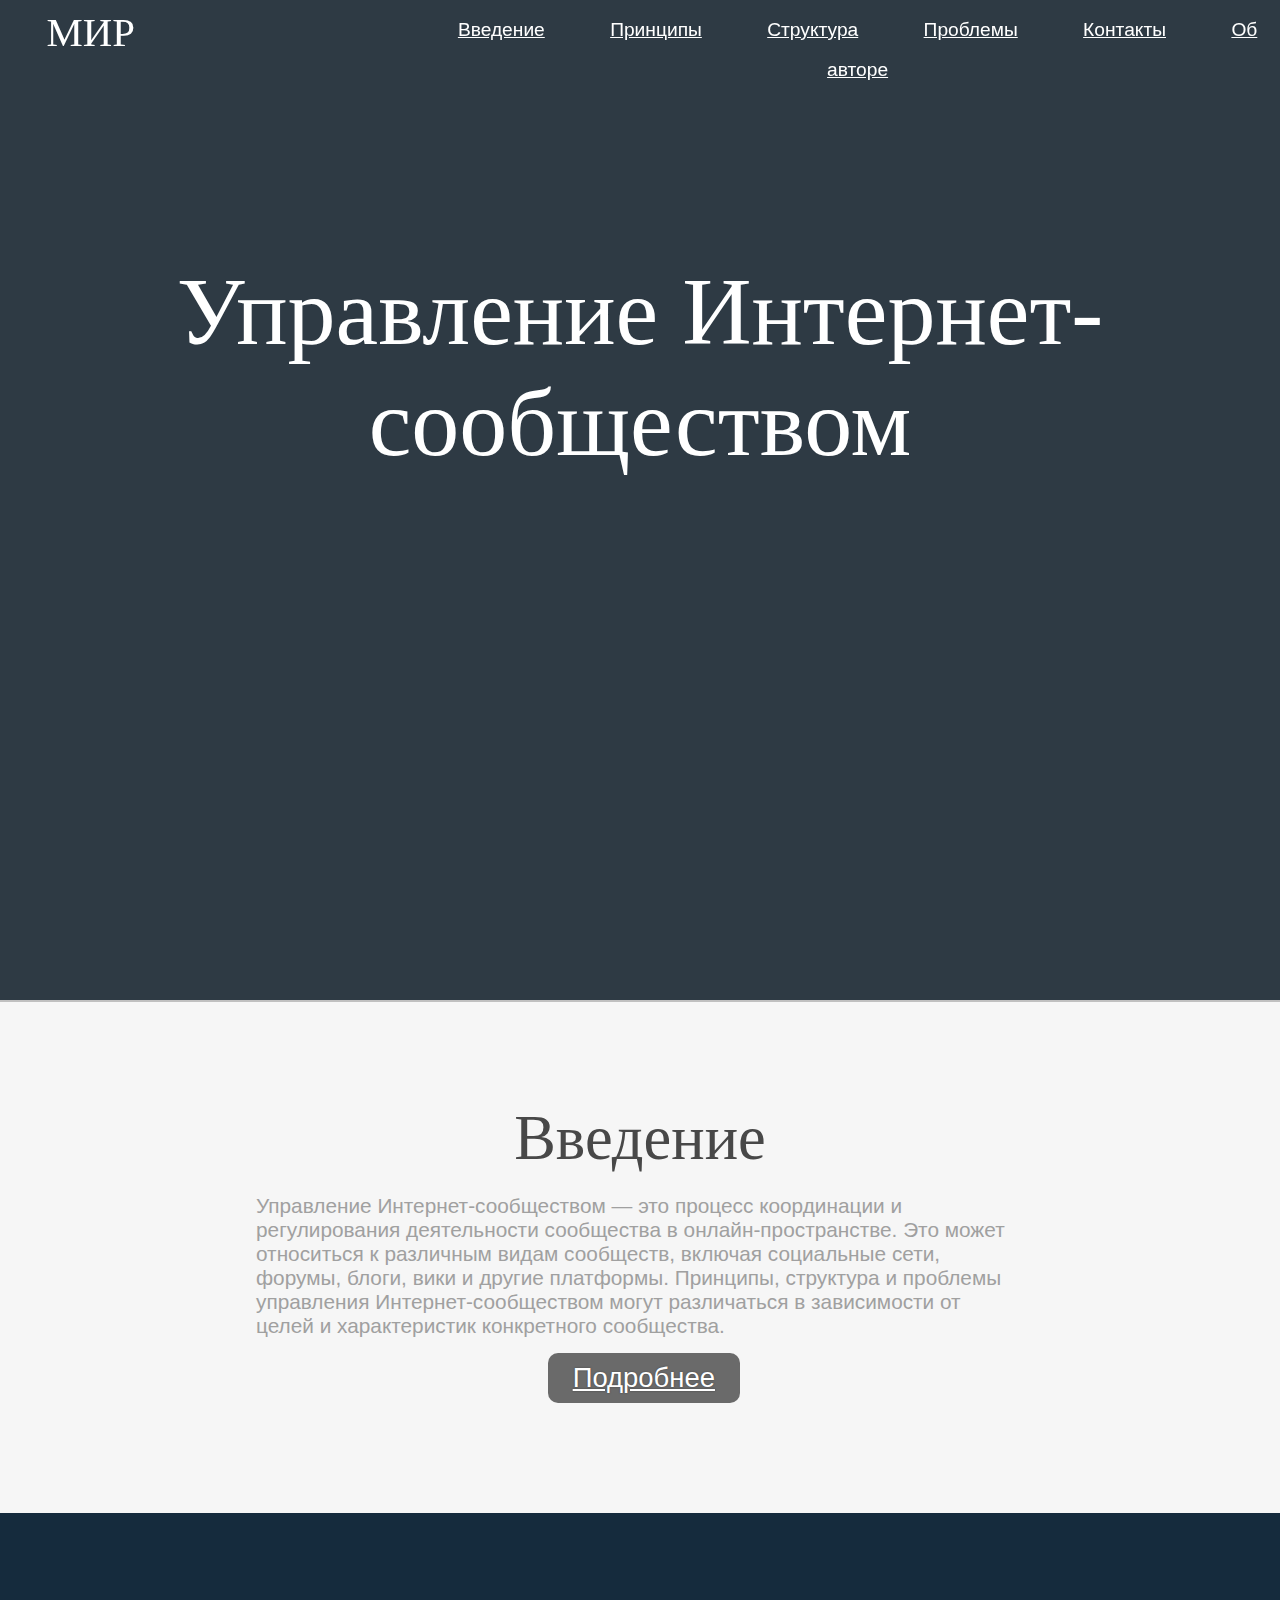
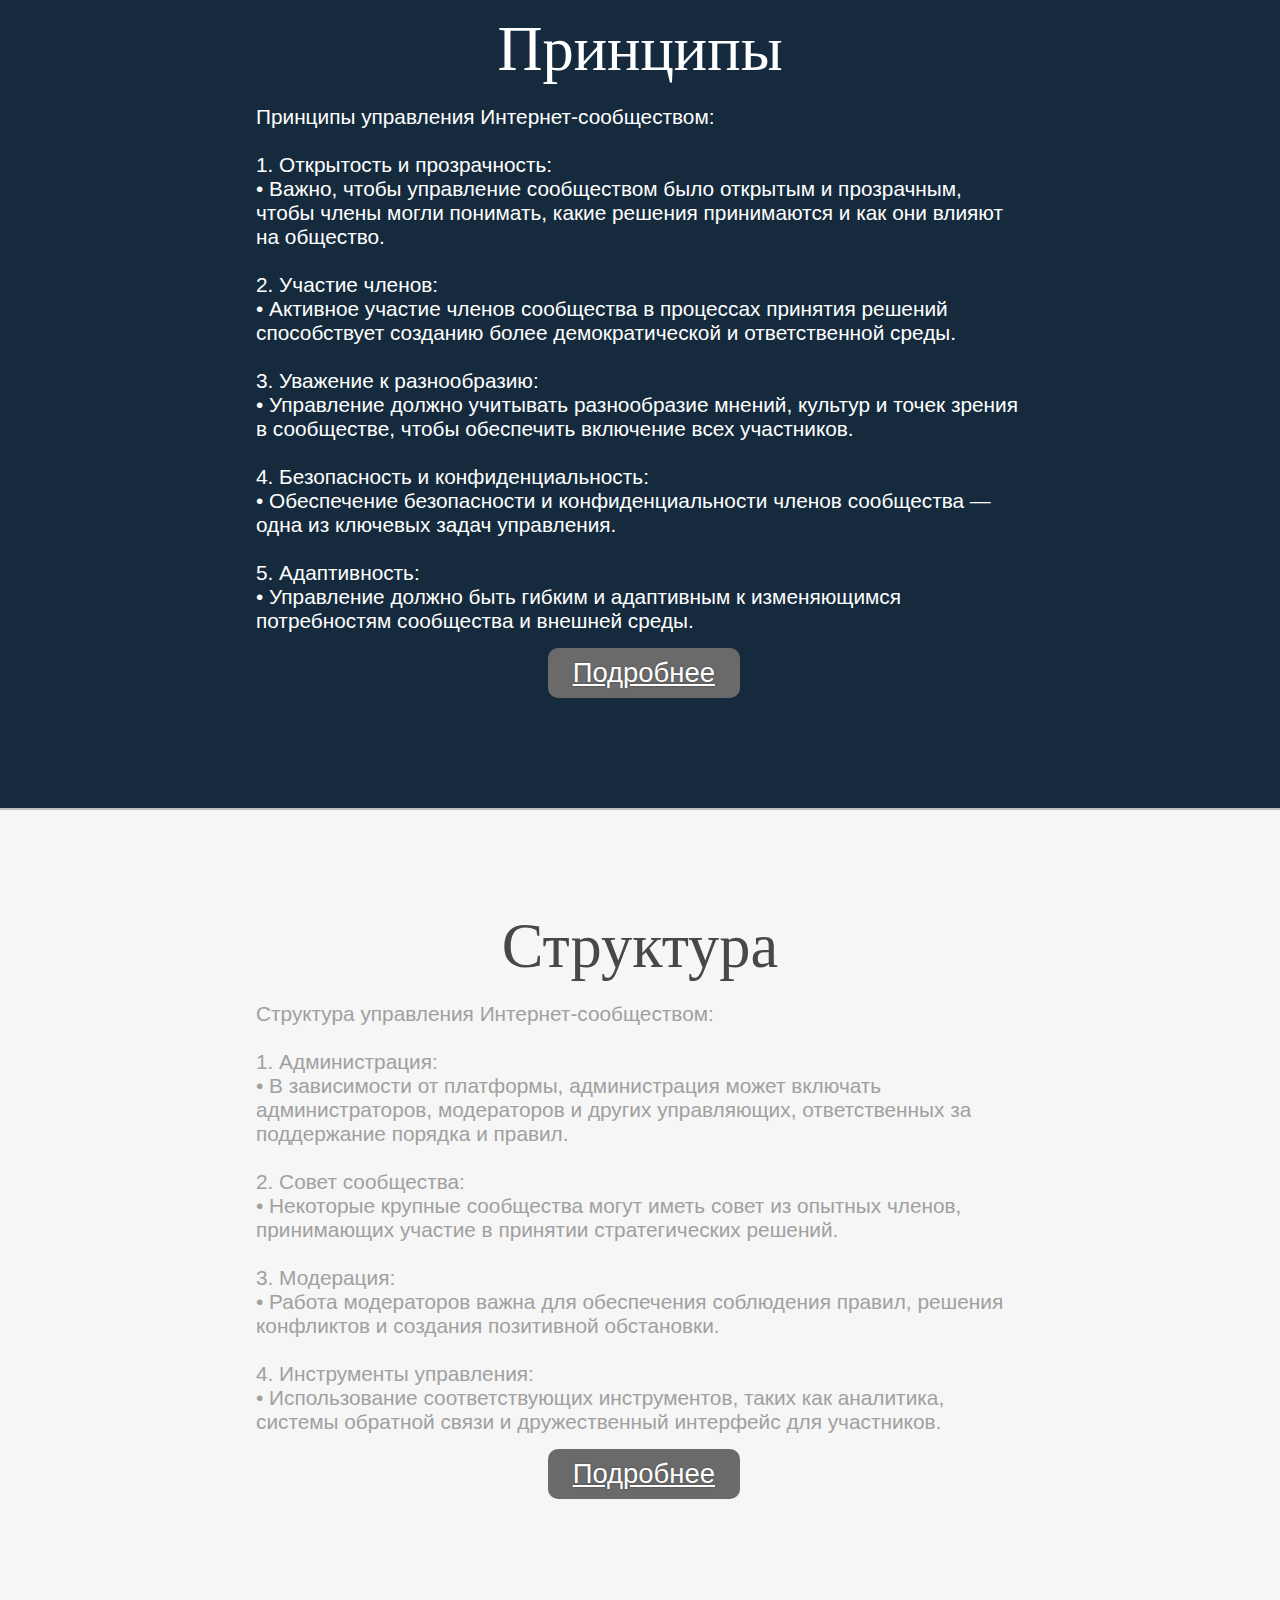
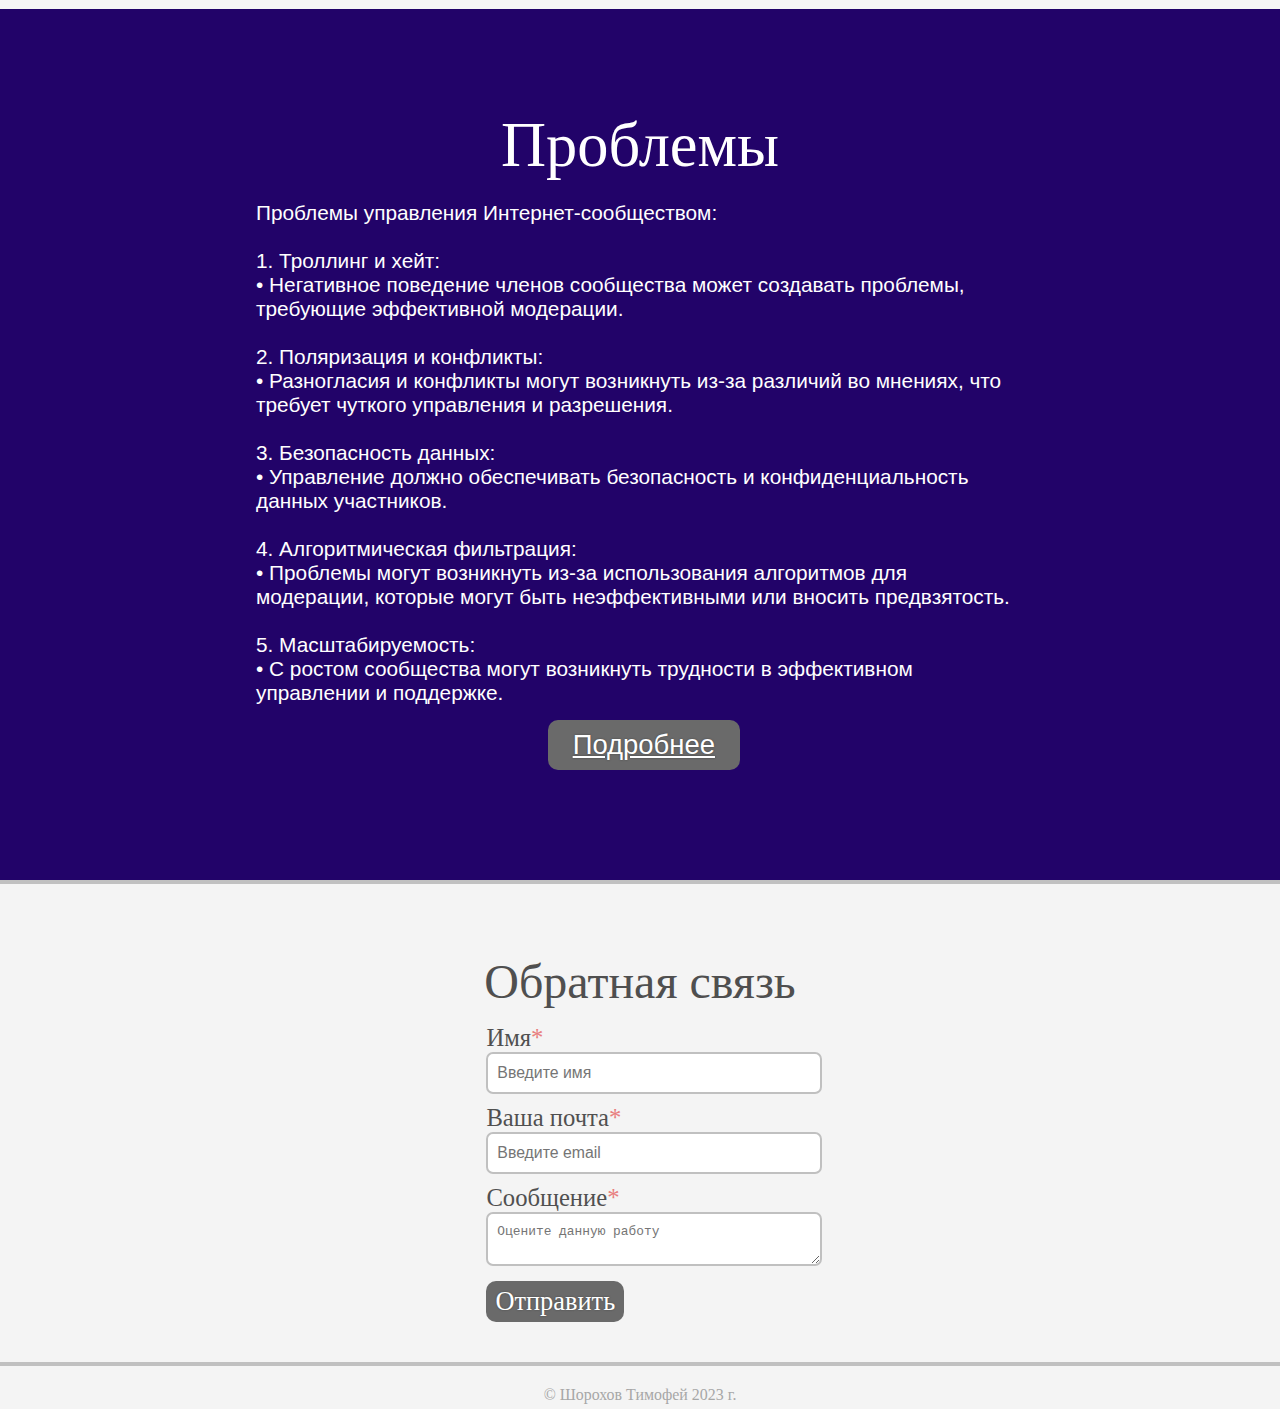
<file: proj1/index.html>
<!DOCTYPE html>
<html lang="ru">
<head>
    <meta charset="UTF-8">
    <meta name="viewport" content="width=device-width, initial-scale=1.0">
    <link rel="stylesheet" href="css/style.css">
    <title>МИР</title>
    <link rel="shortcut icon" href="https://sun6-22.userapi.com/s/v1/if1/f9EDLJvHO7VqLhlIvQdeMcpZaATJvbF0uJntwtel_R2h8UHUIkcURXdZ3lq0sZQrZ4QJWAki.jpg?size=900x900&quality=96&crop=0,0,900,900&ava=1" type="image/x-icon">
</head>
<body>
    <header>
        <div id="logo" onclick="slowScroll('#top')">
            <span>МИР</span>
        </div>
        <div id="about">
            <a href="#" title="Введение" onclick="slowScroll('#main')">Введение</a>
            <a href="#" title="Принципы" onclick="slowScroll('#overiew')">Принципы</a>
            <a href="#" title="Структура" onclick="slowScroll('#struct')">Структура</a>
            <a href="#" title="Проблемы" onclick="slowScroll('#problem')">Проблемы</a>
            <a href="#" title="Контакты" onclick="slowScroll('#contacts')">Контакты</a>
            <a href="osebe.html">Об авторе</a>
        </div>
    </header> 

    <div id="top">
        <h1>Управление Интернет-сообществом</h1>               
    </div>

    <div id="main">
        <div class="intro">
            <h2>Введение</h2>
        </div>  
        
        <div class="text">
            <span>Управление Интернет-сообществом — это процесс координации и 
                регулирования деятельности сообщества в онлайн-пространстве. 
                Это может относиться к различным видам сообществ, 
                включая социальные сети, форумы, блоги, вики и другие платформы. 
                Принципы, структура и проблемы управления Интернет-сообществом 
                могут различаться в зависимости от целей и характеристик 
                конкретного сообщества.</span>
                <form id="form_input1">
                    <div id="mess_send1" class="btn1">
                        <a href="vved.html">Подробнее</a>
                    </div>
                </form>
        </div>             
    </div>

    <div id="overiew">
        <h2>Принципы</h2>

        <div class="qwe">
            <span>Принципы управления Интернет-сообществом:
                <br><br>1.	Открытость и прозрачность:
                <br>•	Важно, чтобы управление сообществом было открытым и прозрачным, чтобы члены могли понимать, какие решения принимаются и как они влияют на общество.
                <br><br>2.	Участие членов:
                <br>•	Активное участие членов сообщества в процессах принятия решений способствует созданию более демократической и ответственной среды.
                <br><br>3.	Уважение к разнообразию:
                <br>•	Управление должно учитывать разнообразие мнений, культур и точек зрения в сообществе, чтобы обеспечить включение всех участников.
                <br><br>4.	Безопасность и конфиденциальность:
                <br>•	Обеспечение безопасности и конфиденциальности членов сообщества — одна из ключевых задач управления.
                <br><br>5.	Адаптивность:
                <br>•	Управление должно быть гибким и адаптивным к изменяющимся потребностям сообщества и внешней среды.
                </span>
                <form id="form_input2">
                    <div id="mess_send2" class="btn2">
                        <a href="princ.html">Подробнее</a>
                    </div>
                </form>
        </div>
        
    </div>

    <div id="struct">
        <h2>Структура</h2>

        <div class="asd">
            <span>Структура управления Интернет-сообществом:
                <br><br>1.	Администрация:
                <br>•	В зависимости от платформы, администрация может включать администраторов, модераторов и других управляющих, ответственных за поддержание порядка и правил.
                <br><br>2.	Совет сообщества:
                <br>•	Некоторые крупные сообщества могут иметь совет из опытных членов, принимающих участие в принятии стратегических решений.
                <br><br>3.	Модерация:
                <br>•	Работа модераторов важна для обеспечения соблюдения правил, решения конфликтов и создания позитивной обстановки.
                <br><br>4.	Инструменты управления:
                <br>•	Использование соответствующих инструментов, таких как аналитика, системы обратной связи и дружественный интерфейс для участников.
                </span> 
                <form id="form_input3">
                    <div id="mess_send3" class="btn3">
                        <a href="struct.html">Подробнее</a>
                    </div>
                </form>            
        </div> 

    </div>

    <div id="problem">
        <h2>Проблемы</h2>

        <div class="zxc">
            <span>Проблемы управления Интернет-сообществом:
                <br><br>1.	Троллинг и хейт:
                <br>•	Негативное поведение членов сообщества может создавать проблемы, требующие эффективной модерации.
                <br><br>2.	Поляризация и конфликты:
                <br>•	Разногласия и конфликты могут возникнуть из-за различий во мнениях, что требует чуткого управления и разрешения.
                <br><br>3.	Безопасность данных:
                <br>•	Управление должно обеспечивать безопасность и конфиденциальность данных участников.
                <br><br>4.	Алгоритмическая фильтрация:
                <br>•	Проблемы могут возникнуть из-за использования алгоритмов для модерации, которые могут быть неэффективными или вносить предвзятость.
                <br><br>5.	Масштабируемость:
                <br>•	С ростом сообщества могут возникнуть трудности в эффективном управлении и поддержке.
                </span>
                <form id="form_input4">
                    <div id="mess_send4" class="btn4">
                        <a href="problem.html">Подробнее</a>
                    </div>
                </form>             
        </div> 

    </div>

    <div id="contacts">
        <center><h5>Обратная связь</h5></center>
        <form id="form_input">
            <label for="name">Имя<span>*</span></label><br>
            <input type="text" placeholder="Введите имя" name="name" id="name"><br>
            <label for="email">Ваша почта<span>*</span></label><br>
            <input type="email" placeholder="Введите email" name="email" id="email"><br>
            <label for="massage">Сообщение<span>*</span></label><br>
            <textarea placeholder="Оцените данную работу" name="massage" id="massage"></textarea><br>
            <div id="mess_send" class="btn">Отправить</div>
        </form>
    </div>

    <div id="copirait">
        <center><h5>© Шорохов Тимофей 2023 г.</h5></center>
    </div>
    
    <script src="https://ajax.googleapis.com/ajax/libs/jquery/3.3.1/jquery.min.js"></script>
    <script>
        function slowScroll(id){
            $('html, body').animate({
              scrollTop: $(id).offset().top
            }, 800);
        }

        $(document).on("scroll", function (){
            if($(window).scrollTop() == 0)
              $("header").removeClass("fixed");
            else
              $("header").attr("class","fixed");
        });
    </script>
</body>

</html>
</file>
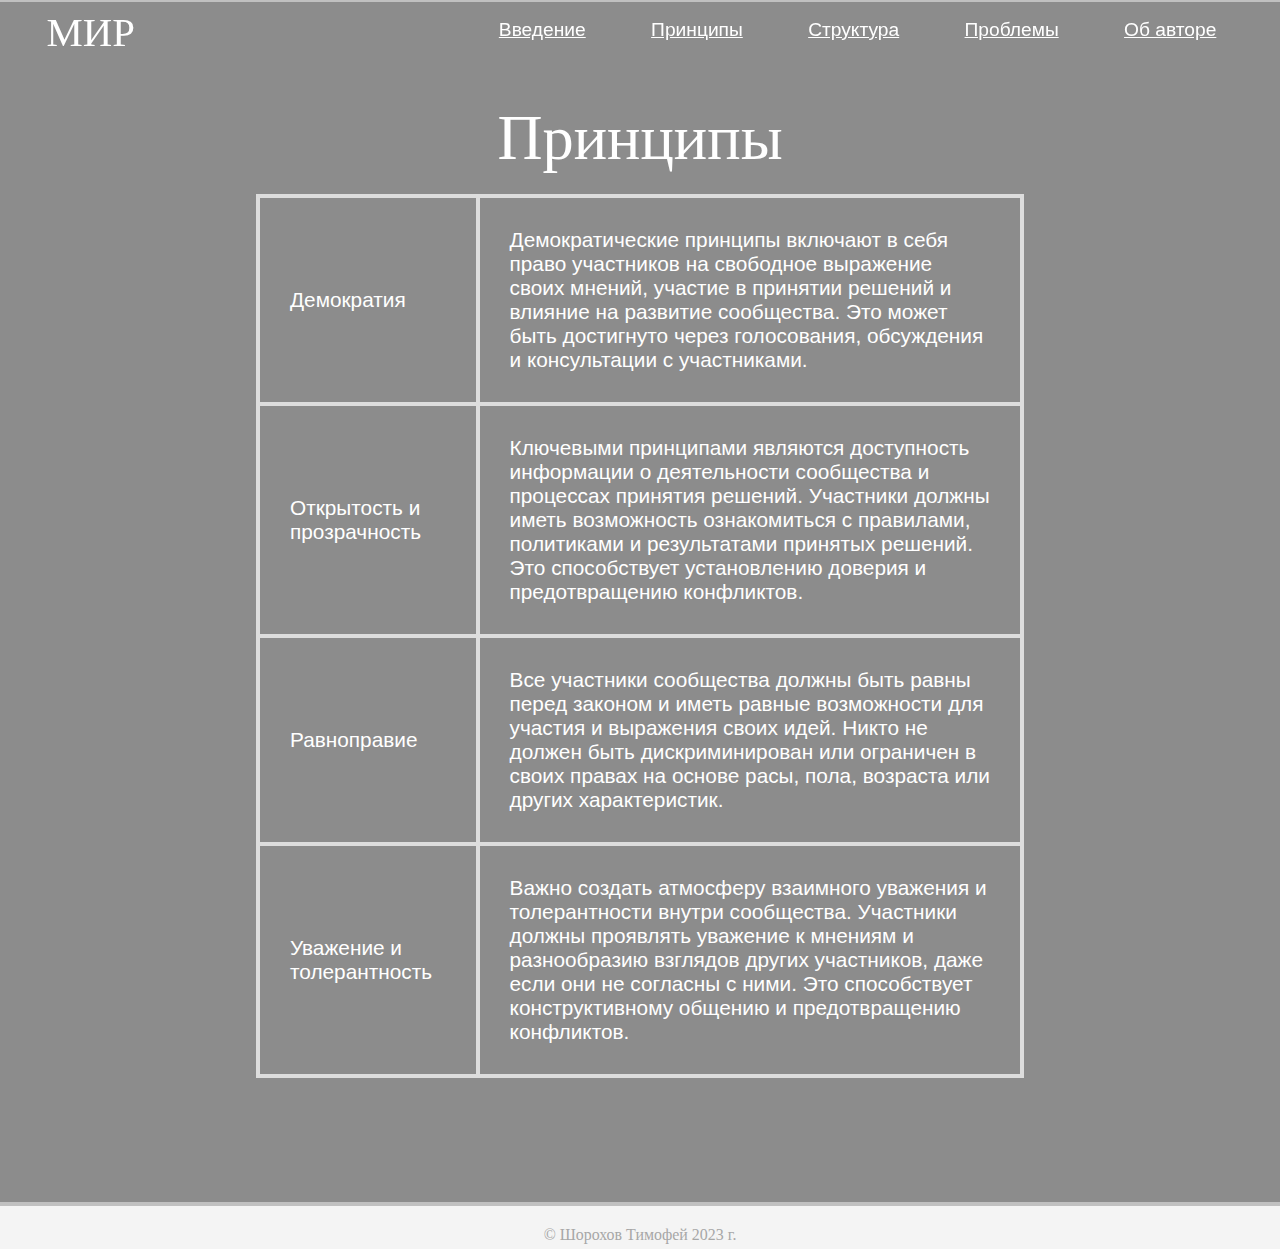
<file: proj1/princ.html>
<!DOCTYPE html>
<html lang="en">
<head>
    <meta charset="UTF-8">
    <meta name="viewport" content="width=device-width, initial-scale=1.0">
    <link rel="stylesheet" href="css/princ.css">
    <title>Принципы</title>
    <link rel="shortcut icon" href="https://sun6-22.userapi.com/s/v1/if1/f9EDLJvHO7VqLhlIvQdeMcpZaATJvbF0uJntwtel_R2h8UHUIkcURXdZ3lq0sZQrZ4QJWAki.jpg?size=900x900&quality=96&crop=0,0,900,900&ava=1" type="image/x-icon">
</head>
<body>
    <header>
        <div id="logo" onclick="slowScroll('#top')">
            <span><a href="index.html">МИР</a></span>
        </div>
        <div id="about">
            <a href="vved.html" title="Введение" onclick="slowScroll('#overiew')">Введение</a>
            <a href="#" title="Принципы" onclick="slowScroll('#main')">Принципы</a>
            <a href="struct.html" title="Структура" onclick="slowScroll('#struct')">Структура</a>
            <a href="problem.html" title="Проблемы" onclick="slowScroll('#problem')">Проблемы</a>
            
            <a href="osebe.html">Об авторе</a>
            </div>
        </div>
    </header>

    <div id="main">
        <div class="intro">
            <h2>Принципы</h2>
            <table>
                <tr>
                    <td>Демократия</td>
                    <td>Демократические принципы включают в 
                        себя право участников на свободное 
                        выражение своих мнений, участие в 
                        принятии решений и влияние на развитие 
                        сообщества. Это может быть достигнуто 
                        через голосования, обсуждения и консультации 
                        с участниками.</td>
                </tr>
                <tr>
                    <td>Открытость и прозрачность</td>
                    <td>Ключевыми принципами являются доступность 
                        информации о деятельности сообщества и 
                        процессах принятия решений. Участники 
                        должны иметь возможность ознакомиться с 
                        правилами, политиками и результатами принятых 
                        решений. Это способствует установлению доверия 
                        и предотвращению конфликтов.</td>
                </tr>
                <tr>
                    <td>Равноправие</td>
                    <td>Все участники сообщества должны быть равны 
                        перед законом и иметь равные возможности 
                        для участия и выражения своих идей. Никто 
                        не должен быть дискриминирован или ограничен 
                        в своих правах на основе расы, пола, возраста 
                        или других характеристик.</td>
                </tr>
                <tr>
                    <td>Уважение и толерантность</td>
                    <td>Важно создать атмосферу взаимного уважения 
                        и толерантности внутри сообщества. Участники 
                        должны проявлять уважение к мнениям и 
                        разнообразию взглядов других участников, 
                        даже если они не согласны с ними. 
                        Это способствует конструктивному общению 
                        и предотвращению конфликтов.</td>
                </tr>
            </table>
        </div>
    </div>

    

    <div id="copirait">
        <center><h5>© Шорохов Тимофей 2023 г.</h5></center>
    </div>

    <script src="https://ajax.googleapis.com/ajax/libs/jquery/3.3.1/jquery.min.js"></script>
    <script>
        function slowScroll(id){
            $('html, body').animate({
              scrollTop: $(id).offset().top
            }, 800);
        }

        $(document).on("scroll", function (){
            if($(window).scrollTop() == 0)
              $("header").removeClass("fixed");
            else
              $("header").attr("class","fixed");
        });
    </script>
</body>
</html>
</file>
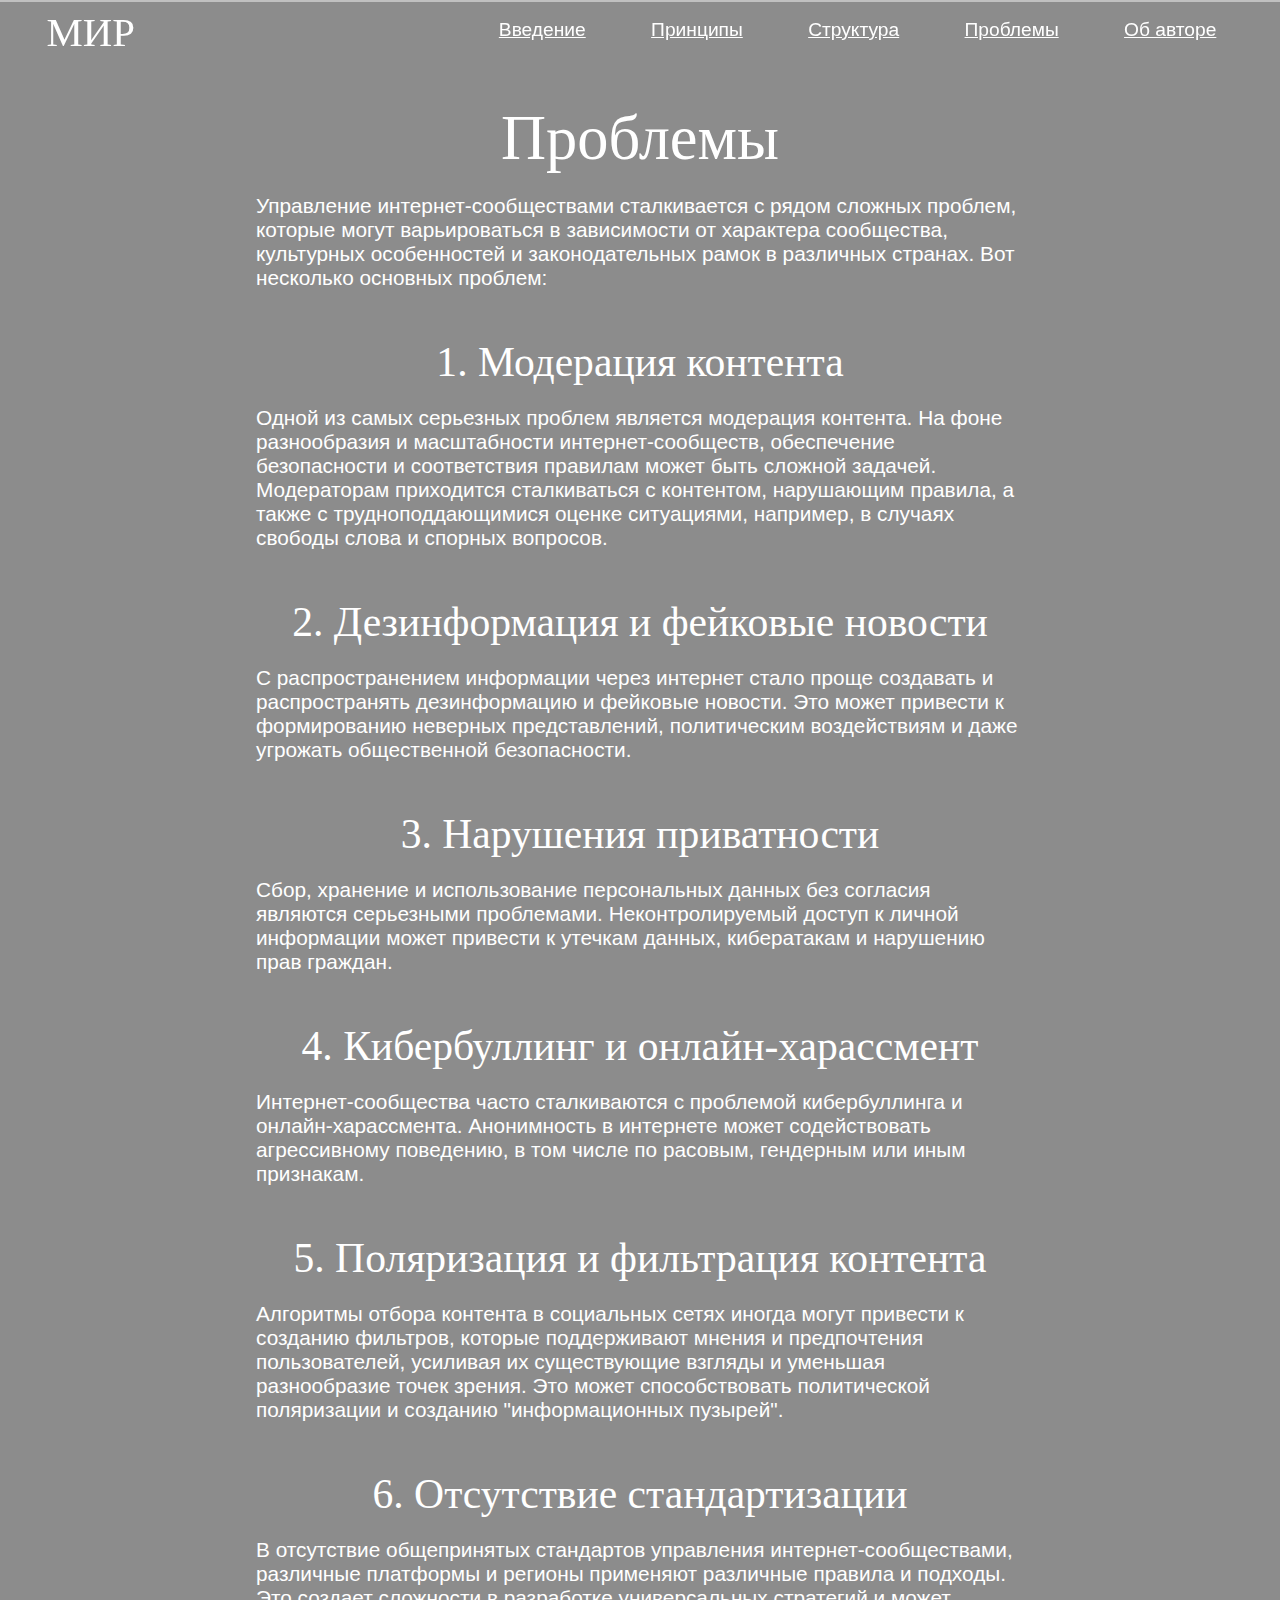
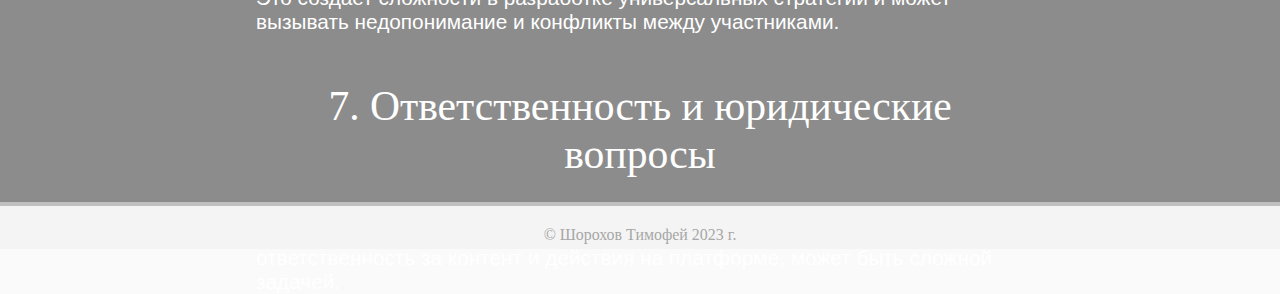
<file: proj1/problem.html>
<!DOCTYPE html>
<html lang="en">
<head>
    <meta charset="UTF-8">
    <meta name="viewport" content="width=device-width, initial-scale=1.0">
    <link rel="stylesheet" href="css/problem.css">
    <title>Проблемы</title>
    <link rel="shortcut icon" href="https://sun6-22.userapi.com/s/v1/if1/f9EDLJvHO7VqLhlIvQdeMcpZaATJvbF0uJntwtel_R2h8UHUIkcURXdZ3lq0sZQrZ4QJWAki.jpg?size=900x900&quality=96&crop=0,0,900,900&ava=1" type="image/x-icon">
</head>
<body>
    <header>
        <div id="logo" onclick="slowScroll('#top')">
            <span><a href="index.html">МИР</a></span>
        </div>
        <div id="about">
            <a href="vved.html" title="Введение" onclick="slowScroll('#problem')">Введение</a>
            <a href="princ.html" title="Принципы" onclick="slowScroll('#overiew')">Принципы</a>
            <a href="struct.html" title="Структура" onclick="slowScroll('#struct')">Структура</a>
            <a href="#" title="Проблемы" onclick="slowScroll('#main')">Проблемы</a>
            
            <a href="osebe.html">Об авторе</a>
            </div>
        </div>
    </header>

    <div id="main">
        <div class="intro">
            <h2>Проблемы</h2>
        </div>  
        
        <div class="text">
            <span>
                Управление интернет-сообществами сталкивается 
                с рядом сложных проблем, которые могут варьироваться 
                в зависимости от характера сообщества, культурных 
                особенностей и законодательных рамок в различных странах. 
                Вот несколько основных проблем:
            </span>
            <br><br><br><h5>1.  Модерация контента</h5>
            <span>
                Одной из самых серьезных проблем является модерация контента. 
                На фоне разнообразия и масштабности интернет-сообществ, 
                обеспечение безопасности и соответствия правилам может быть 
                сложной задачей. Модераторам приходится сталкиваться с контентом, 
                нарушающим правила, а также с трудноподдающимися оценке 
                ситуациями, например, в случаях свободы слова и спорных вопросов.
            </span>
            <br><br><br><h5>2.  Дезинформация и фейковые новости</h5>
            <span>
                С распространением информации через интернет стало проще 
                создавать и распространять дезинформацию и фейковые новости. 
                Это может привести к формированию неверных представлений, 
                политическим воздействиям и даже угрожать общественной 
                безопасности.
            </span>
            <br><br><br><h5>3.  Нарушения приватности</h5>
            <span>
                Сбор, хранение и использование персональных данных без согласия 
                являются серьезными проблемами. Неконтролируемый доступ к 
                личной информации может привести к утечкам данных, кибератакам 
                и нарушению прав граждан.
            </span>
            <br><br><br><h5>4.  Кибербуллинг и онлайн-харассмент</h5>
            <span>
                Интернет-сообщества часто сталкиваются с проблемой кибербуллинга 
                и онлайн-харассмента. Анонимность в интернете может 
                содействовать агрессивному поведению, в том числе по 
                расовым, гендерным или иным признакам.
            </span>
            <br><br><br><h5>5.  Поляризация и фильтрация контента</h5>
            <span>
                Алгоритмы отбора контента в социальных сетях иногда 
                могут привести к созданию фильтров, которые поддерживают 
                мнения и предпочтения пользователей, усиливая их существующие 
                взгляды и уменьшая разнообразие точек зрения. Это может 
                способствовать политической поляризации и созданию 
                "информационных пузырей".
            </span>
            <br><br><br><h5>6.  Отсутствие стандартизации</h5>
            <span>
                В отсутствие общепринятых стандартов управления 
                интернет-сообществами, различные платформы и 
                регионы применяют различные правила и подходы. 
                Это создает сложности в разработке универсальных 
                стратегий и может вызывать недопонимание и конфликты 
                между участниками.
            </span>
            <br><br><br><h5>7.  Ответственность и юридические вопросы</h5>
            <span>
                Вопросы ответственности за содержание и действия участников 
                интернет-сообществ часто вызывают юридические споры. 
                Определение того, кто несет ответственность за контент и действия 
                на платформе, может быть сложной задачей.
            </span>
                
        </div>             
    </div>

    <div id="copirait">
        <center><h5>© Шорохов Тимофей 2023 г.</h5></center>
    </div>

    <script src="https://ajax.googleapis.com/ajax/libs/jquery/3.3.1/jquery.min.js"></script>
    <script>
        function slowScroll(id){
            $('html, body').animate({
              scrollTop: $(id).offset().top
            }, 800);
        }

        $(document).on("scroll", function (){
            if($(window).scrollTop() == 0)
              $("header").removeClass("fixed");
            else
              $("header").attr("class","fixed");
        });
    </script>
    
</body>
</html>
</file>
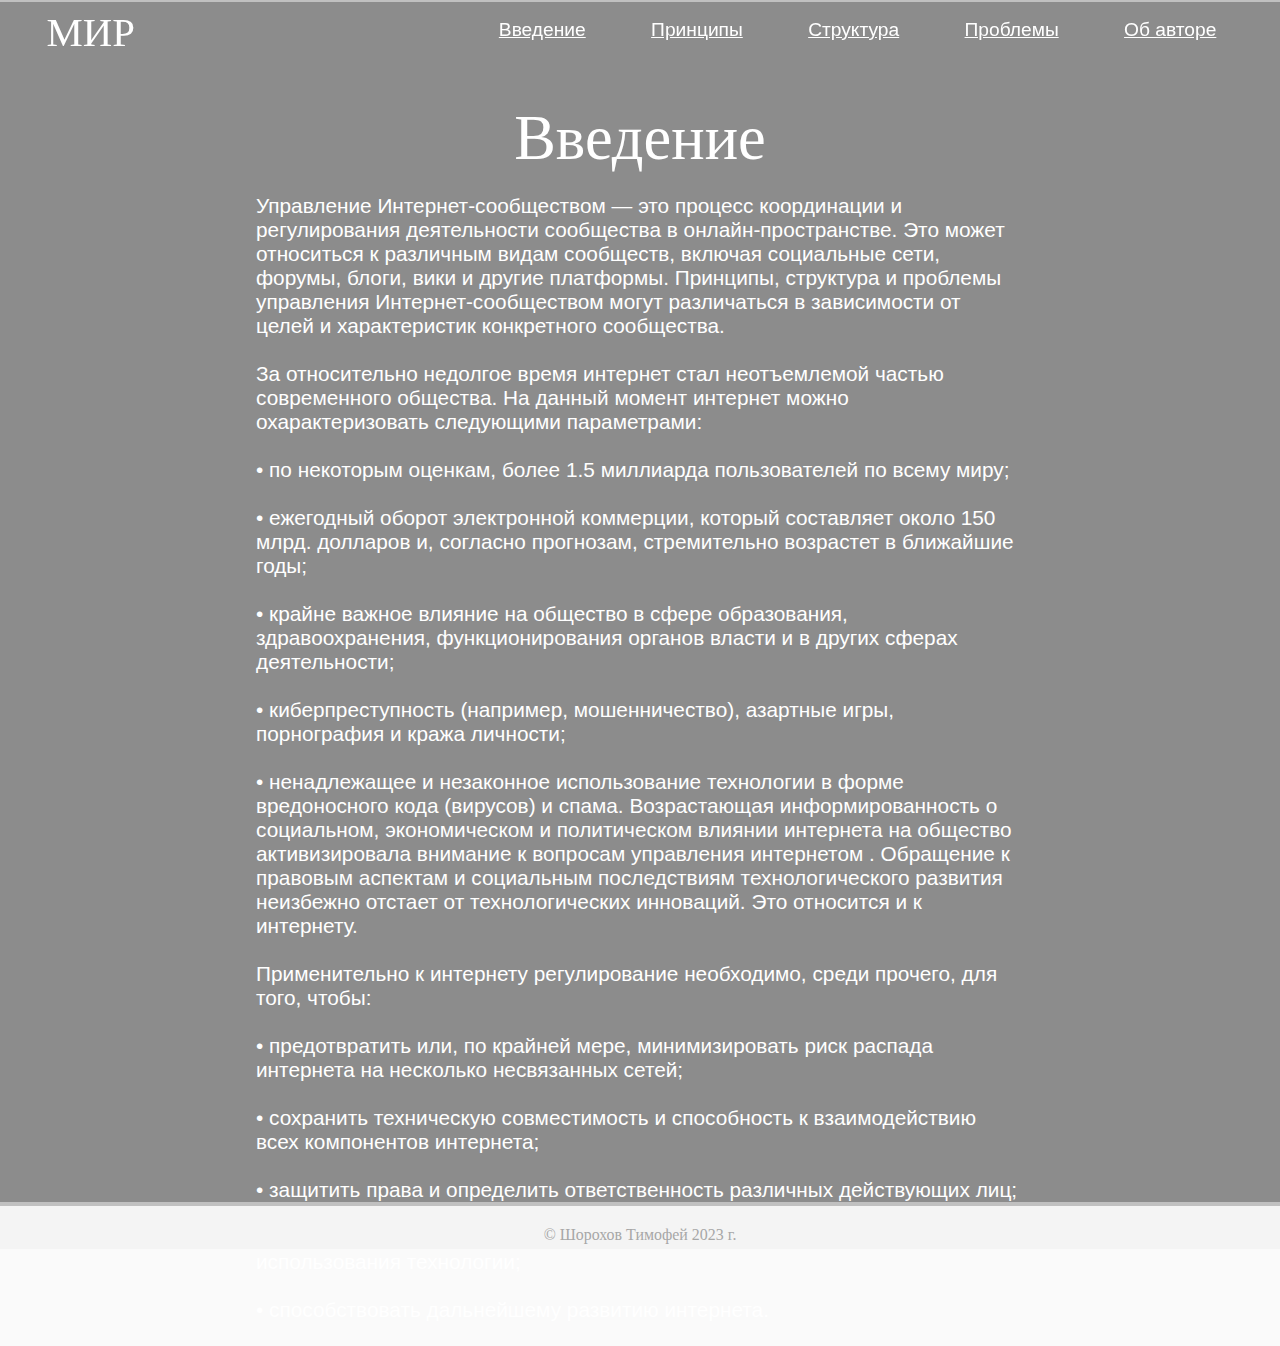
<file: proj1/vved.html>
<!DOCTYPE html>
<html lang="en">
<head>
    <meta charset="UTF-8">
    <meta name="viewport" content="width=device-width, initial-scale=1.0">
    <link rel="stylesheet" href="css/vved.css">
    <title>Введение</title>
    <link rel="shortcut icon" href="https://sun6-22.userapi.com/s/v1/if1/f9EDLJvHO7VqLhlIvQdeMcpZaATJvbF0uJntwtel_R2h8UHUIkcURXdZ3lq0sZQrZ4QJWAki.jpg?size=900x900&quality=96&crop=0,0,900,900&ava=1" type="image/x-icon">
</head>
<body>
    <header>
        <div id="logo" onclick="slowScroll('#top')">
            <span><a href="index.html">МИР</a></span>
        </div>
        <div id="about">
            <a href="#" title="Введение" onclick="slowScroll('#main')">Введение</a>
            <a href="princ.html" title="Принципы" onclick="slowScroll('#overiew')">Принципы</a>
            <a href="struct.html" title="Структура" onclick="slowScroll('#struct')">Структура</a>
            <a href="problem.html" title="Проблемы" onclick="slowScroll('#problem')">Проблемы</a>
            
            <a href="osebe.html">Об авторе</a>
            </div>
        </div>
    </header>

    <div id="main">
        <div class="intro">
            <h2>Введение</h2>
        </div>  
        
        <div class="text">
            <span>Управление Интернет-сообществом — это процесс координации и 
                регулирования деятельности сообщества в онлайн-пространстве. 
                Это может относиться к различным видам сообществ, 
                включая социальные сети, форумы, блоги, вики и другие платформы. 
                Принципы, структура и проблемы управления Интернет-сообществом 
                могут различаться в зависимости от целей и характеристик 
                конкретного сообщества.
                <br><br>За относительно недолгое время интернет стал неотъемлемой частью 
                современного общества. На данный момент интернет 
                можно охарактеризовать следующими параметрами:
                <br><br>•	по некоторым оценкам, более 1.5 миллиарда пользователей по всему миру;
                <br><br>•	ежегодный оборот электронной коммерции, который составляет около 150 млрд. долларов и, согласно прогнозам, стремительно возрастет в ближайшие годы;
                <br><br>•	крайне важное влияние на общество в сфере образования, здравоохранения, функционирования органов власти и в других сферах деятельности;
                <br><br>•	киберпреступность (например, мошенничество), азартные игры, порнография и кража личности;
                <br><br>•	ненадлежащее и незаконное использование технологии в форме вредоносного кода (вирусов) и спама.
                Возрастающая информированность о социальном, экономическом и политическом влиянии интернета на общество 
                активизировала внимание к вопросам управления интернетом . Обращение к правовым 
                аспектам и социальным последствиям технологического развития неизбежно отстает от 
                технологических инноваций. Это относится и к интернету.
                <br><br>Применительно к интернету регулирование необходимо, среди прочего, для того, чтобы:
                <br><br>•	предотвратить или, по крайней мере, минимизировать риск распада интернета на несколько несвязанных сетей;
                <br><br>•	сохранить техническую совместимость и способность к взаимодействию всех компонентов интернета;
                <br><br>•	защитить права и определить ответственность различных действующих лиц;
                <br><br>•	защитить пользователей от последствий ненадлежащего и незаконного использования технологии;
                <br><br>•	способствовать дальнейшему развитию интернета.<br><br>
            </span>
                
        </div>             
    </div>

    <div id="copirait">
        <center><h5>© Шорохов Тимофей 2023 г.</h5></center>
    </div>

    <script src="https://ajax.googleapis.com/ajax/libs/jquery/3.3.1/jquery.min.js"></script>
    <script>
        function slowScroll(id){
            $('html, body').animate({
              scrollTop: $(id).offset().top
            }, 800);
        }

        $(document).on("scroll", function (){
            if($(window).scrollTop() == 0)
              $("header").removeClass("fixed");
            else
              $("header").attr("class","fixed");
        });
    </script>
</body>

</html>

</body>
</html>
</file>
<file: proj1/css/style.css>
@import url('https://fonts.googleapis.com/css2?family=Roboto:wght@100&family=Suez+One&display=swap');

* {
    margin: 0;
    padding: 0;
    outline: none;
}

body, html {
    width: 100%;
    height: 100%;
}

body {
    background-color: #fafafa;
    font-family: Trebuchet MS, Helvetica;
}

/* Шапка сайта */

header {
    width: 100%;
    padding: 10px 0.5% 0px 0.5%;
    background: transparent;
    float: left;
    position: fixed;
}

header #logo {
    color: #fff;
    cursor: pointer;
}

header #logo span {
    
    font-size: 1.7em;
    line-height: 45px;
    margin-left: 40px;
    font-family: 'Suez One', serif;
}

@media (min-width: 701px) {
    #logo {
        float: left;
        width: 30%;
        font-size: 1.5em;
    }

    #about {
        float: right;
        width: 67%;
    }
}

@media (max-width: 700px) {
    #logo {
        margin-top: 15px;
        width: 100%;
        font-size: 1.1em;
    }

    #about {
        float: left;
        width: 100%;
    }
}

#about {
    text-align: center;
    font-size: 1.2em;
    line-height: 40px;
    margin-bottom: 10px;
    
}

#about > a  {
    color: #fff;
    /*border: 1px solid silver;
    border-radius: 10px;
    padding: 3px 5px;*/
}



#about > a:hover {
    color: #ffffff;
    text-decoration: underline;
}



#about > a:not(:last-child){
    margin-right: 7%;
}

/* Стили для фиксированной шапки */

.fixed {
    z-index: 5000;
    background-color: #fff;
    border-bottom: 1px solid silver;
}

header.fixed #logo {
    color: #343434;
}

.fixed #about a {color: #343434;}
.fixed #about a:hover {color: #7c7c7c;}

/* Главный блок */

#top {
    width: 100%;
    height: 1000px;
    background-image: url(https://trikky.ru/wp-content/blogs.dir/1/files/2020/09/14/1588592709_10-p-foni-na-temu-sots-setei-53.jpg);
    background-blend-mode: multiply;
    background-color: #2e3a44;
    background-size: cover;
    text-align: center;
    color: #fff;
}

@media (min-width: 1001px) {
    #top {
        font-size: 3em;
    }
}

@media (max-width: 1000px) and (min-width: 651px) {
    #top {
        font-size: 2em;
    }
}

@media (max-width: 650px) {
    #top {
        font-size: 1.3em;
        padding-top: 50%;
    }
}

#top h1 {
    padding-top: 20%;
}

/* Блок с введением */

#main {
    padding: 100px 20%;
    width: 60%;
    float: left;
    background-color: #f6f6f6;
    border-top: 2px solid silver;
    color: #484848;
    font-size: 1.3em;
}



#main h2 {
    font-size: 3em;
    text-align: center;
    margin-bottom: 20px;
}

#main span {color: #a0a0a0}

#overiew {
    float: left;
    background-image: url(https://img.freepik.com/free-photo/watercolor-texture-background-light-gray-wallpaper_53876-104729.jpg?w=996&t=st=1700220386~exp=1700220986~hmac=25323c8d9269b08de4bb81ba4b924a311a48e278223fe545890bf77b61ee84de);
    
    
    background-blend-mode: multiply;
    background-color: #152b3d;
    background-size: cover;
    background-attachment: fixed;

    padding: 100px 20%;
    width: 60%;
    float: left;
    font-size: 1.3em;
    color: #fff;
}

#overiew h2 {
    font-size: 3em;
    text-align: center;
    margin-bottom: 20px;
}

#overiew span {color: #fff}

/* struct */

#struct {
    padding: 100px 20%;
    width: 60%;
    float: left;
    background-color: #f6f6f6;
    border-top: 2px solid silver;
    color: #484848;
    font-size: 1.3em;
}

#struct h2 {
    font-size: 3em;
    text-align: center;
    margin-bottom: 20px;
}

#struct span {color: #a0a0a0}

/* Problem */

#problem {
    float: left;
    background-image: url(http://decaturjaycees.com/wp-content/uploads/2022/02/dec-2.jpg);
    
    
    background-blend-mode: multiply;
    background-color: #220369;
    background-size: cover;
    background-attachment: fixed;

    padding: 100px 20%;
    width: 60%;
    float: left;
    font-size: 1.3em;
    color: #fff;
}

#problem h2 {
    font-size: 3em;
    text-align: center;
    margin-bottom: 20px;
}

/*Блок с обратной связью*/

#contacts {
    width: 100%;
    float: left;
    padding-bottom: 40px;
    padding-top: 70px;
    border-top: 4px solid silver;
    background: #f4f4f4;
}

h1, h2, h3, h4, h5{
    font-family: 'Roboto Slab', serif;
    font-weight: lighter;
}

#contacts h5 {font-size: 3em; color: #4f4f4f;}

#form_input {
    margin-top: 15px;
    width: 35%;
    margin-left: 38%;
    font-size: 1.1em;
}

#form_input label {
    color: #505050;
    cursor: pointer;
    font-size: 1.4em;
    font-family: 'Roboto Slab', serif;
}

#form_input label > span {
    color: #e87e7e;
}

#form_input input,#form_input textarea {
    margin-bottom: 10px;
    width: 70%;
    padding: 10px 2%;
    border-radius: 7px;
    border: 2px solid silver;
    font-size: 0.9em;
    color: #4a4a4a;
} 

#form_input input:focus,#form_input textarea:focus {
    border-color: #000000;
}

.btn {
    float: left;
    border-radius: 10px;
    padding: 5px 9px;
    font-size: 1.5em;
    background-color: #6a6a6a;
    text-shadow: #454545 0 0 2px;
    cursor: pointer;
    color: white;
    font-family: 'Roboto Slab', serif;
}

.btn:hover {
    background-color: #0facef;
}

/* Кнопка введение*/

#form_input1 {
    text-align: center;
    font-size: 1.2em;
    line-height: 40px;
    margin-bottom: 10px;
}

#form_input1 {
    margin-top: 15px;
    width: 25%;
    margin-left: 38%;
    font-size: 1.1em;
}

#form_input1 > a  {color: #fff;}


#form_input1 > a:hover {
    color: #ffffff;
    text-decoration: underline;
}

.btn1 {
    border-radius: 10px;
    padding: 5px 9px;
    font-size: 1.2em;
    background-color: #6a6a6a;
    text-shadow: #454545 0 0 2px;
    cursor: pointer;
    color: white;
    /*font-family: 'Roboto Slab', serif;*/
}

#mess_send1 > a, a:hover, a:active, a:visited { color: white; }

.btn1:hover {
    background-color: #a9a9a9;
}

/* Кнопка принципы*/

#form_input2 {
    text-align: center;
    font-size: 1.2em;
    line-height: 40px;
    margin-bottom: 10px;
}

#form_input2 {
    margin-top: 15px;
    width: 25%;
    margin-left: 38%;
    font-size: 1.1em;
}

#form_input2 > a  {color: #fff;}


#form_input2 > a:hover {
    color: #ffffff;
    text-decoration: underline;
}

.btn2 {
    border-radius: 10px;
    padding: 5px 9px;
    font-size: 1.2em;
    background-color: #6a6a6a;
    text-shadow: #454545 0 0 2px;
    cursor: pointer;
    color: white;
    /*font-family: 'Roboto Slab', serif;*/
}

#mess_send2 > a, a:hover, a:active, a:visited { color: white; }

.btn2:hover {
    background-color: #2b2b2b;
}

/* Кнопка структура*/

#form_input3 {
    text-align: center;
    font-size: 1.2em;
    line-height: 40px;
    margin-bottom: 10px;
}

#form_input3 {
    margin-top: 15px;
    width: 25%;
    margin-left: 38%;
    font-size: 1.1em;
}

#form_input3 > a  {color: #fff;}


#form_input3 > a:hover {
    color: #ffffff;
    text-decoration: underline;
}

.btn3 {
    border-radius: 10px;
    padding: 5px 9px;
    font-size: 1.2em;
    background-color: #6a6a6a;
    text-shadow: #454545 0 0 2px;
    cursor: pointer;
    color: white;
    /*font-family: 'Roboto Slab', serif;*/
}

#mess_send3 > a, a:hover, a:active, a:visited { color: white; }

.btn3:hover {
    background-color: #a9a9a9;
}

/* Кнопка Проблемы*/

#form_input4 {
    text-align: center;
    font-size: 1.2em;
    line-height: 40px;
    margin-bottom: 10px;
}

#form_input4 {
    margin-top: 15px;
    width: 25%;
    margin-left: 38%;
    font-size: 1.1em;
}

#form_input4 > a  {color: #fff;}


#form_input4 > a:hover {
    color: #ffffff;
    text-decoration: underline;
}

.btn4 {
    border-radius: 10px;
    padding: 5px 9px;
    font-size: 1.2em;
    background-color: #6a6a6a;
    text-shadow: #454545 0 0 2px;
    cursor: pointer;
    color: white;
    /*font-family: 'Roboto Slab', serif;*/
}

#mess_send4 > a, a:hover, a:active, a:visited { color: white; }

.btn4:hover {
    background-color: #2b2b2b;
}

/* копирайт*/

#copirait {
    width: 100%;
    float: left;
    padding-bottom: 5px;
    padding-top: 20px;
    border-top: 4px solid silver;
    background: #f4f4f4;
    font-size: 1.2em;
    color: rgb(167, 167, 167)
}
</file>
<file: proj1/css/princ.css>
@import url('https://fonts.googleapis.com/css2?family=Roboto:wght@100&family=Suez+One&display=swap');

* {
    margin: 0;
    padding: 0;
    outline: none;
}

body, html {
    width: 100%;
    height: 100%;
}

body {
    background-color: #fafafa;
    font-family: Trebuchet MS, Helvetica;
}

/* Шапка сайта */
/* сделать МИР белым*/
#logo a, a:hover, a:active, a:visited { color: white;
    text-decoration: none;
}
/*-------------------------------------------------*/
header {
    width: 100%;
    padding: 10px 0.5% 0px 0.5%;
    background: transparent;
    float: left;
    position: fixed;
}

header #logo {
    color: #fff;
    cursor: pointer;
}

header #logo span {
    font-size: 1.7em;
    line-height: 45px;
    margin-left: 40px;
    font-family: 'Suez One', serif;
}

#logo > a  {color: #fff;}


#logo > a:hover {
    color: #fff;
    text-decoration: underline;
}

@media (min-width: 701px) {
    #logo {
        float: left;
        width: 30%;
        font-size: 1.5em;
    }

    #about {
        float: right;
        width: 67%;
    }
}

@media (max-width: 700px) {
    #logo {
        margin-top: 15px;
        width: 100%;
        font-size: 1.1em;
    }

    #about {
        float: left;
        width: 100%;
    }
}

#about {
    text-align: center;
    font-size: 1.2em;
    line-height: 40px;
    margin-bottom: 10px;
}

#about > a  {color: #fff;}


#about > a:hover {
    color: #ffffff;
    text-decoration: underline;
}



#about > a:not(:last-child){
    margin-right: 7%;
}

/* Стили для фиксированной шапки */

.fixed {
    z-index: 5000;
    background-color: #fff;
    border-bottom: 1px solid silver;
}

header.fixed #logo {
    color: #343434;
}

.fixed #logo a {color: #0a0a0a;}
.fixed #about a {color: #343434;}
.fixed #about a:hover {color: #7c7c7c;}



#main {
    padding: 100px 20%;
    width: 60%;
    height: 1000px;
    float: left;
    background-image: url(https://catherineasquithgallery.com/uploads/posts/2023-01/1674348591_catherineasquithgallery-com-p-fon-stilnii-serii-foto-9.jpg);
    background-blend-mode: multiply;
    background-color: #8c8c8c;
    border-top: 2px solid silver;
    color: #fff;
    font-size: 1.3em;
}



#main h2 {
    font-size: 3em;
    text-align: center;
    margin-bottom: 20px;
}

#main span {color: #fff}

h1, h2, h3, h4, h5{
    font-family: 'Roboto Slab', serif;
    font-weight: lighter;
}

#copirait {
    width: 100%;
    float: left;
    padding-bottom: 5px;
    padding-top: 20px;
    border-top: 4px solid silver;
    background: #f4f4f4;
    font-size: 1.2em;
    color: rgb(167, 167, 167)
}

/* для текста*/

table {
    border: 3px solid #8c8c8c;
    width: 100%;
    margin-bottom: 20px;
    border: 4px solid #dddddd;
	border-collapse: collapse;
    border-radius: 10%;
}

th {
    font-weight: bold;
	padding: 30px;
	background: #efefef;
	border: 4px solid #dddddd;
    border-radius: 10%;
}

td {
    border: 4px solid #dddddd;
	padding: 30px;
}
</file>
<file: proj1/css/problem.css>
@import url('https://fonts.googleapis.com/css2?family=Roboto:wght@100&family=Suez+One&display=swap');

* {
    margin: 0;
    padding: 0;
    outline: none;
}

body, html {
    width: 100%;
    height: 100%;
}

body {
    background-color: #fafafa;
    font-family: Trebuchet MS, Helvetica;
}

/* Шапка сайта */
/* сделать МИР белым*/
#logo a, a:hover, a:active, a:visited { color: white;
    text-decoration: none;
}
/*-------------------------------------------------*/
header {
    width: 100%;
    padding: 10px 0.5% 0px 0.5%;
    background: transparent;
    float: left;
    position: fixed;
}

header #logo {
    color: #fff;
    cursor: pointer;
}

header #logo span {
    font-size: 1.7em;
    line-height: 45px;
    margin-left: 40px;
    font-family: 'Suez One', serif;
}

#logo > a  {color: #fff;}


#logo > a:hover {
    color: #fff;
    text-decoration: underline;
}

@media (min-width: 701px) {
    #logo {
        float: left;
        width: 30%;
        font-size: 1.5em;
    }

    #about {
        float: right;
        width: 67%;
    }
}

@media (max-width: 700px) {
    #logo {
        margin-top: 15px;
        width: 100%;
        font-size: 1.1em;
    }

    #about {
        float: left;
        width: 100%;
    }
}

#about {
    text-align: center;
    font-size: 1.2em;
    line-height: 40px;
    margin-bottom: 10px;
}

#about > a  {color: #fff;}


#about > a:hover {
    color: #ffffff;
    text-decoration: underline;
}



#about > a:not(:last-child){
    margin-right: 7%;
}

/* Стили для фиксированной шапки */

.fixed {
    z-index: 5000;
    background-color: #fff;
    border-bottom: 1px solid silver;
}

header.fixed #logo {
    color: #343434;
}

.fixed #logo a {color: #0a0a0a;}
.fixed #about a {color: #343434;}
.fixed #about a:hover {color: #7c7c7c;}

#main {
    padding: 100px 20%;
    width: 60%;
    height: 1600px;
    float: left;
    background-image: url(https://w.forfun.com/fetch/c8/c81ffd92da83f411985d318d1aa8aa0b.jpeg);
    background-blend-mode: multiply;
    background-color: #8c8c8c;
    border-top: 2px solid silver;
    color: #fff;
    font-size: 1.3em;
}
#main h2 {
    font-size: 3em;
    text-align: center;
    margin-bottom: 20px;
}

#main span {
    color: #fff;
    
}

#main h5 {
    font-size: 2em;
    text-align: center;
    margin-bottom: 20px;
}

h1, h2, h3, h4, h5{
    font-family: 'Roboto Slab', serif;
    font-weight: lighter;
}

#copirait {
    width: 100%;
    float: left;
    padding-bottom: 5px;
    padding-top: 20px;
    border-top: 4px solid silver;
    background: #f4f4f4;
    font-size: 1.2em;
    color: rgb(167, 167, 167)
}
</file>
<file: proj1/css/vved.css>
@import url('https://fonts.googleapis.com/css2?family=Roboto:wght@100&family=Suez+One&display=swap');

* {
    margin: 0;
    padding: 0;
    outline: none;
}

body, html {
    width: 100%;
    height: 100%;
}

body {
    background-color: #fafafa;
    font-family: Trebuchet MS, Helvetica;
}

/* Шапка сайта */
/* сделать МИР белым*/
#logo a, a:hover, a:active, a:visited { color: white;
    text-decoration: none;
}
/*-------------------------------------------------*/
header {
    width: 100%;
    padding: 10px 0.5% 0px 0.5%;
    background: transparent;
    float: left;
    position: fixed;
}

header #logo {
    color: #fff;
    cursor: pointer;
}

header #logo span {
    font-size: 1.7em;
    line-height: 45px;
    margin-left: 40px;
    font-family: 'Suez One', serif;
}

#logo > a  {color: #fff;}


#logo > a:hover {
    color: #fff;
    text-decoration: underline;
}

@media (min-width: 701px) {
    #logo {
        float: left;
        width: 30%;
        font-size: 1.5em;
    }

    #about {
        float: right;
        width: 67%;
    }
}

@media (max-width: 700px) {
    #logo {
        margin-top: 15px;
        width: 100%;
        font-size: 1.1em;
    }

    #about {
        float: left;
        width: 100%;
    }
}

#about {
    text-align: center;
    font-size: 1.2em;
    line-height: 40px;
    margin-bottom: 10px;
}

#about > a  {color: #fff;}


#about > a:hover {
    color: #ffffff;
    text-decoration: underline;
}



#about > a:not(:last-child){
    margin-right: 7%;
}

/* Стили для фиксированной шапки */

.fixed {
    z-index: 5000;
    background-color: #fff;
    border-bottom: 1px solid silver;
}

header.fixed #logo {
    color: #343434;
}

.fixed #logo a {color: #0a0a0a;}
.fixed #about a {color: #343434;}
.fixed #about a:hover {color: #7c7c7c;}



#main {
    padding: 100px 20%;
    width: 60%;
    height: 1000px;
    float: left;
    background-image: url(https://catherineasquithgallery.com/uploads/posts/2023-01/1674348591_catherineasquithgallery-com-p-fon-stilnii-serii-foto-9.jpg);
    background-blend-mode: multiply;
    background-color: #8c8c8c;
    border-top: 2px solid silver;
    color: #fff;
    font-size: 1.3em;
    
}



#main h2 {
    font-size: 3em;
    text-align: center;
    margin-bottom: 20px;
}

#main span {color: #fff}

h1, h2, h3, h4, h5{
    font-family: 'Roboto Slab', serif;
    font-weight: lighter;
}

#copirait {
    width: 100%;
    float: left;
    padding-bottom: 5px;
    padding-top: 20px;
    border-top: 4px solid silver;
    background: #f4f4f4;
    font-size: 1.2em;
    color: rgb(167, 167, 167)
}
</file>
